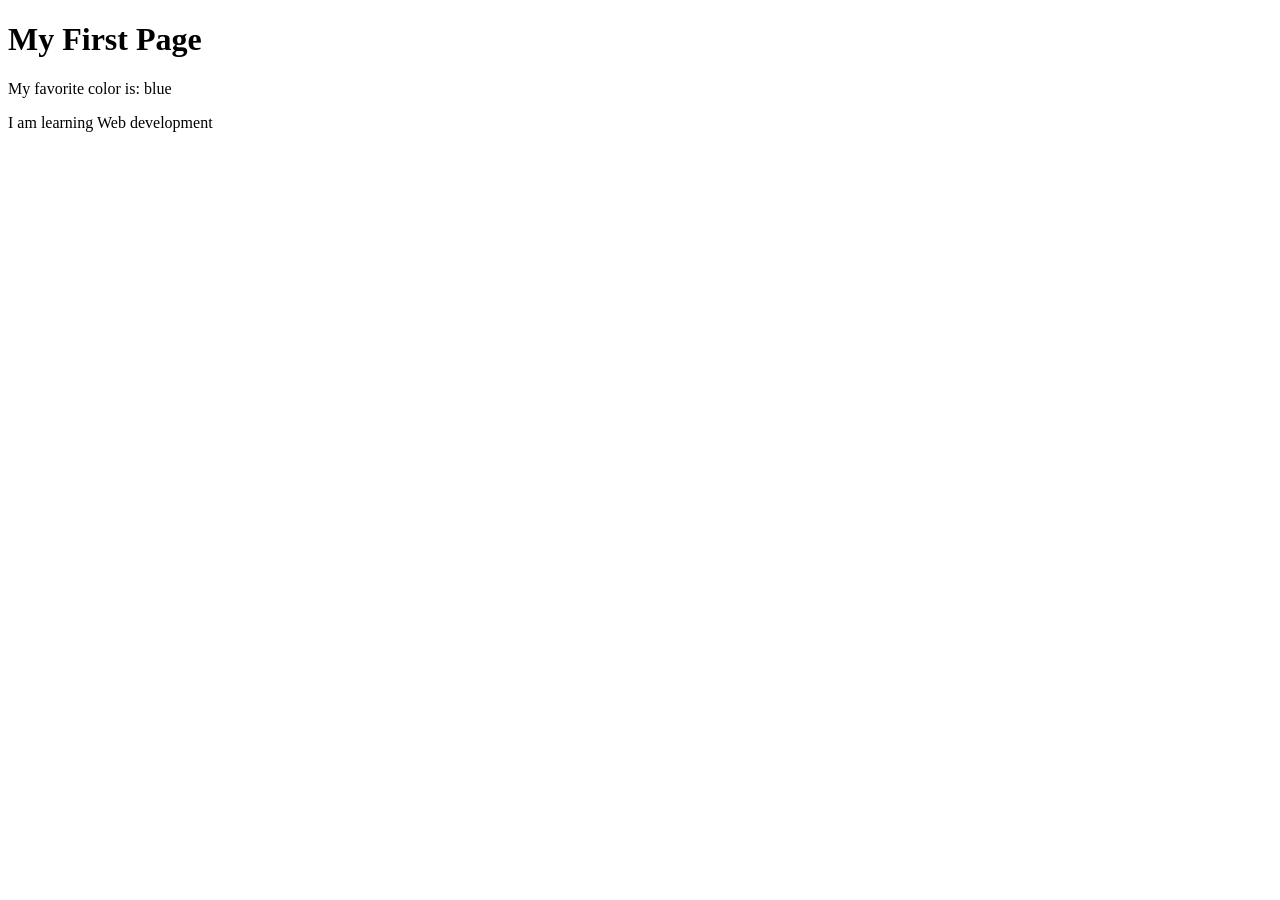
<file: week01/first-page.html>
<!DOCTYPE html>
<html lang="en">

<head>
    <meta charset="UTF-8">
    <meta name="viewport" content="width=device-width, initial-scale=1.0">
    <title>My First Page</title>
</head>

<body>
    <h1>My First Page</h1>
    <p>My favorite color is: blue</p>
    <p>I am learning Web development</p>
</body>

</html>
</file>
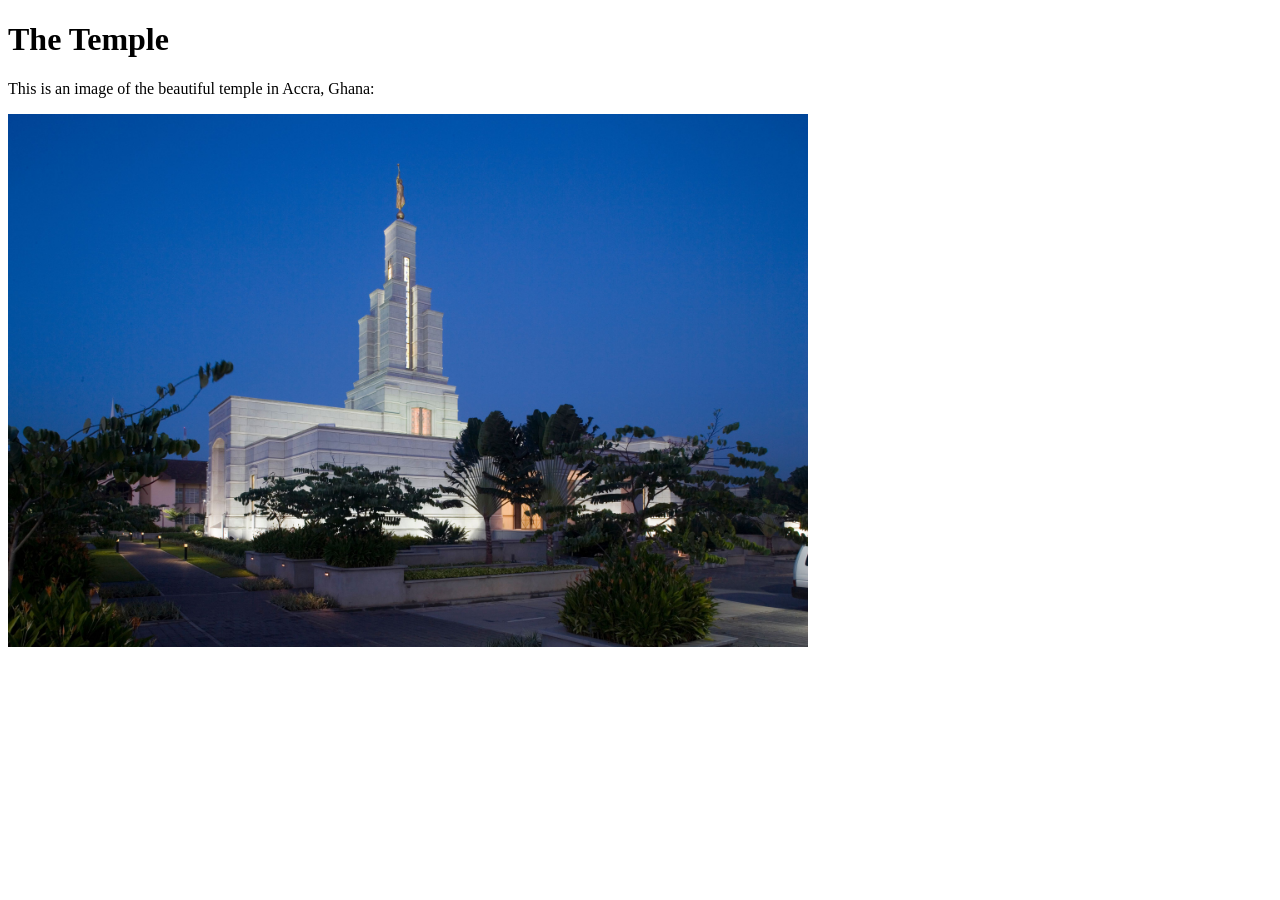
<file: week01/images.html>
<!DOCTYPE html>
<html lang="en">

<head>
    <meta charset="UTF-8">
    <meta name="viewport" content="width=device-width, initial-scale=1.0">
    <title>Temple Image</title>
</head>

<body>
    <h1>The Temple</h1>
    <p>This is an image of the beautiful temple in Accra, Ghana:</p>
    <img src="images/temple-large.jpeg" alt="The Accra Ghana Temple" width="800" height="533">

</body>

</html>
</file>
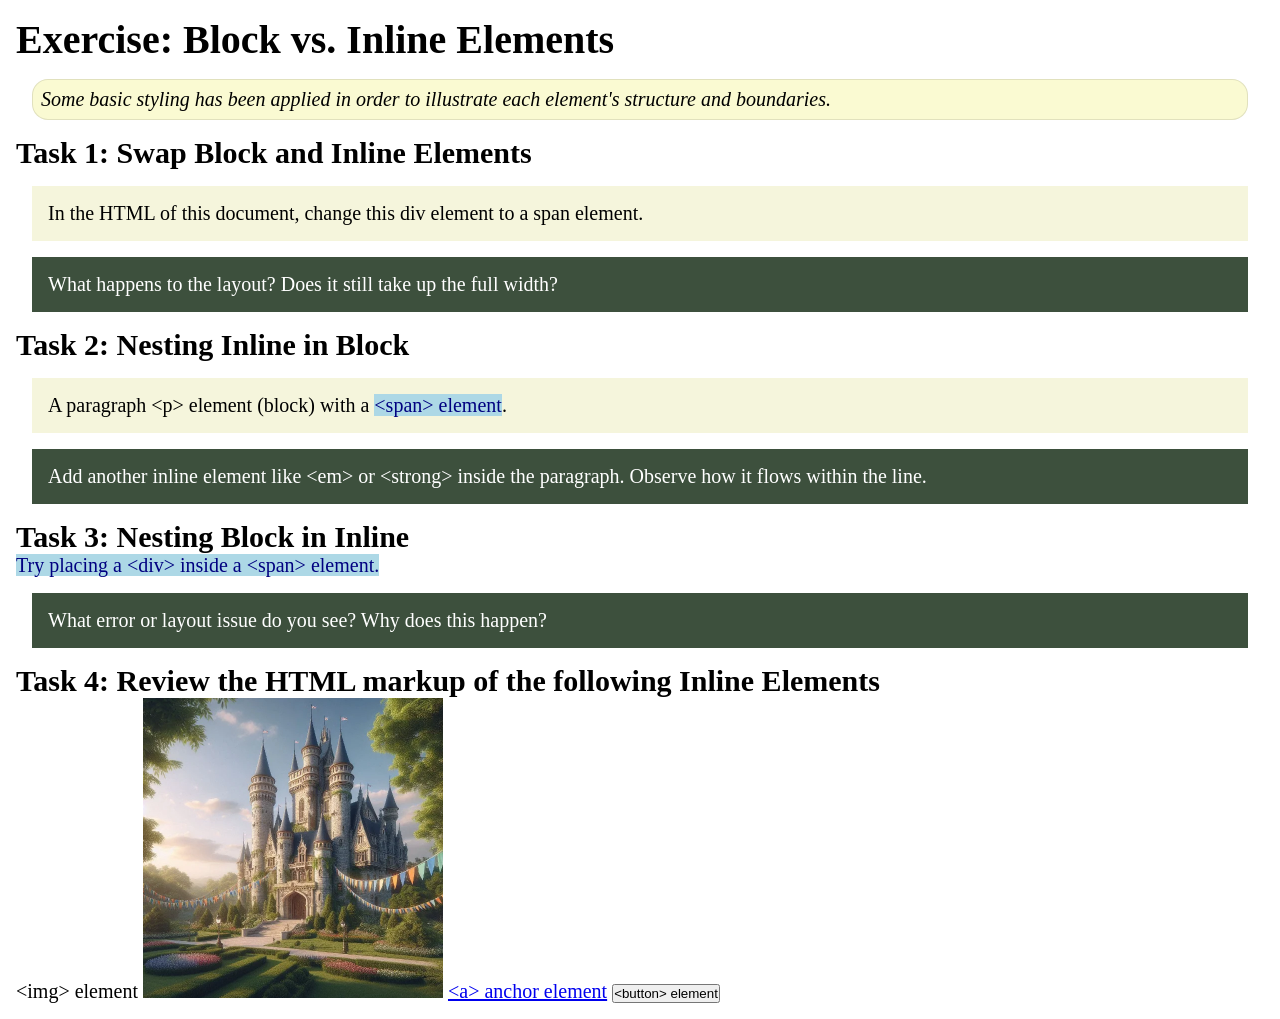
<file: week02/block-vs-inline.html>
<!DOCTYPE html>
<html lang="en">

<head>
    <meta charset="UTF-8">
    <meta name="viewport" content="width=device-width, initial-scale=1.0">
    <title>Exercise: Block vs. Inline Elements</title>
    <link rel="stylesheet" href="styles/block-vs-inline.css">
</head>

<body>
    <main>
        <h1>Exercise: Block vs. Inline Elements</h1>
        <p class="note">Some basic styling has been applied in order to illustrate each element's structure and boundaries.</p>

        <h2>Task 1: Swap Block and Inline Elements</h2>
        <div>In the HTML of this document, change this div element to a span element.</div>

        <p class="question">What happens to the layout? Does it still take up the full width?</p>

        <h2>Task 2: Nesting Inline in Block</h2>
        <p>A paragraph &lt;p&gt; element (block) with a <span>&lt;span&gt; element</span>.</p>
        <p class="question">Add another inline element like &lt;em&gt; or &lt;strong&gt; inside the paragraph. Observe how it flows within the line.</p>

        <h2>Task 3: Nesting Block in Inline</h2>
        <span>Try placing a &lt;div&gt; inside a &lt;span&gt; element.</span>
        <p class="question">What error or layout issue do you see? Why does this happen?</p>

        <h2>Task 4: Review the HTML markup of the following Inline Elements</h2>
        &lt;img&gt; element
        <img src="images/castle.webp" alt="placeholder image (images are inline)" width="300" height="300">
        <a href="https://churchofjesuschrist.org">&lt;a&gt; anchor element</a>
        <button type="button">&lt;button&gt; element</button>
    </main>
</body>

</html>
</file>
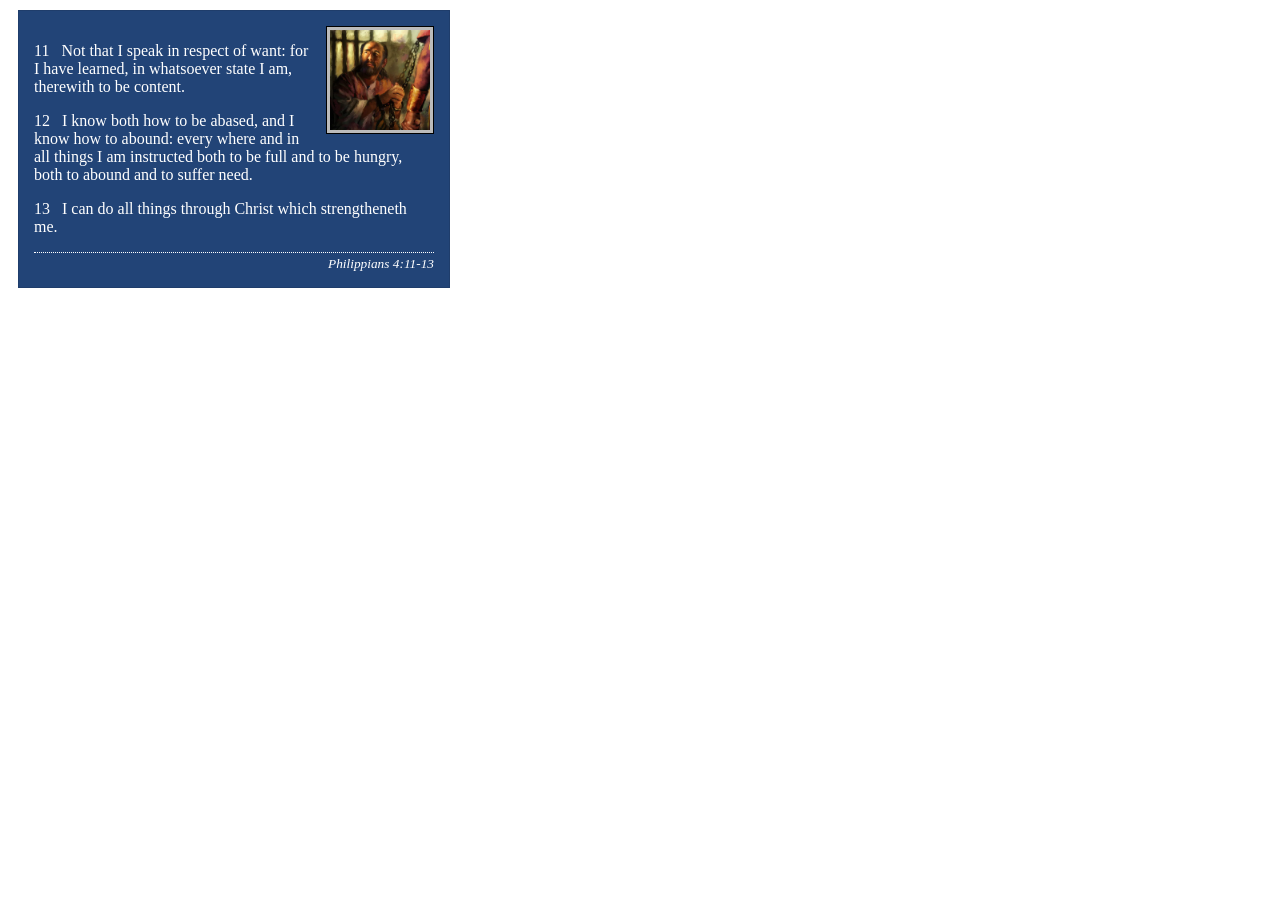
<file: week02/box-model-solution.html>
<!DOCTYPE html>
<html lang="en">

<head>
    <meta charset="UTF-8">
    <meta name="viewport" content="width=device-width, initial-scale=1.0">
    <title>Box Model Activity</title>
    <link rel="stylesheet" href="styles/box-model-solution.css">
</head>

<body>
    <main>
        <div class="callout">
            <img src="images/apostle-paul-imprisoned.webp" alt="Paul the Apostle - Imprisoned in Rome" width="200" height="200">
            <blockquote>
                <p>11 &nbsp; Not that I speak in respect of want: for I have learned, in whatsoever state I am, therewith to be content.</p>
                <p>12 &nbsp; I know both how to be abased, and I know how to abound: every where and in all things I am instructed both to be full and to be hungry, both to abound and to suffer need.</p>
                <p>13 &nbsp; I can do all things through Christ which strengtheneth me.</p>
            </blockquote>
            <cite>Philippians 4:11-13</cite>
        </div>
    </main>
</body>

</html>
</file>
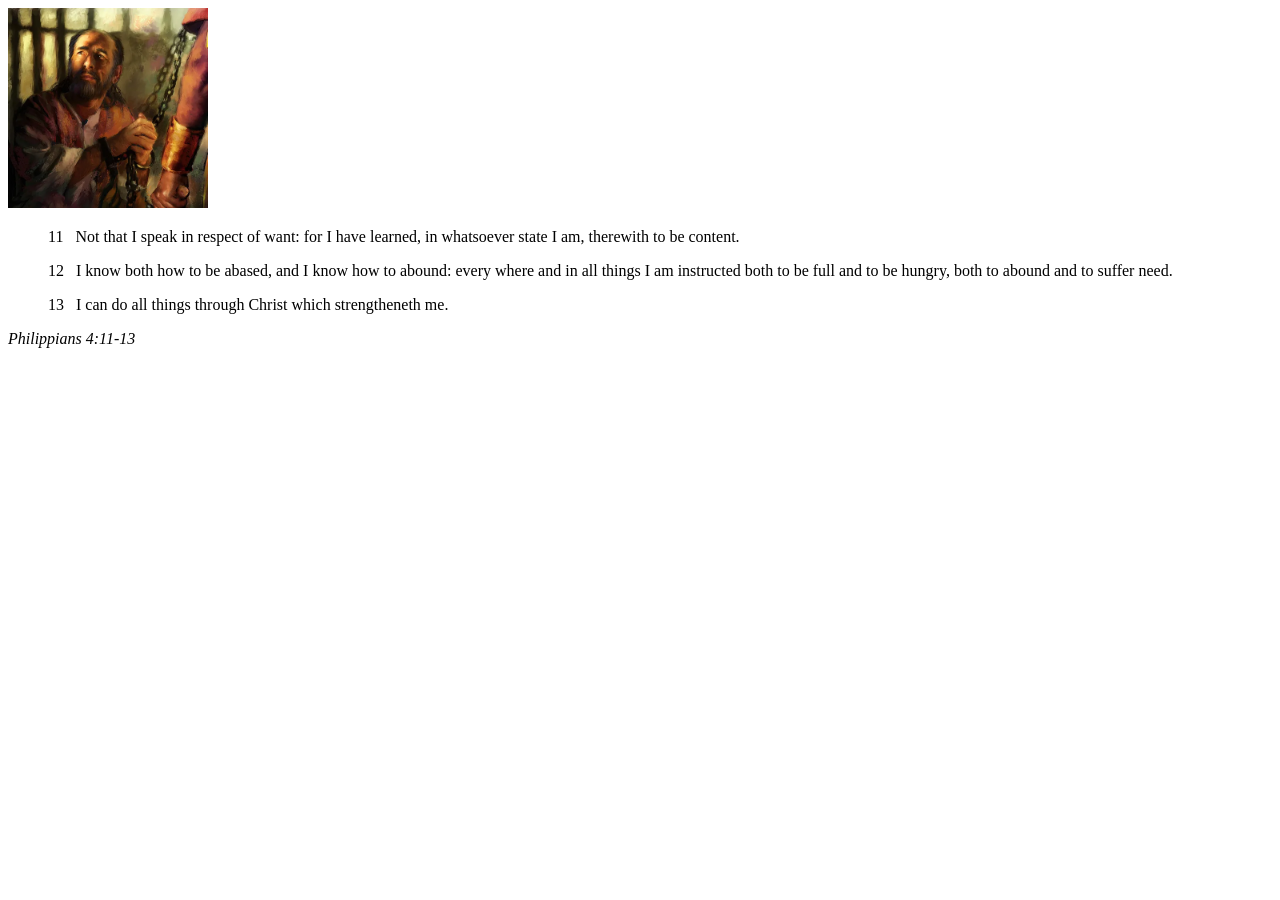
<file: week02/box-model.html>
<!DOCTYPE html>
<html lang="en">

<head>
    <meta charset="UTF-8">
    <meta name="viewport" content="width=device-width, initial-scale=1.0">
    <title>Box Model Activity</title>
</head>

<body>
    <main>
        <div class="callout">
            <img src="images/apostle-paul-imprisoned.webp" alt="Paul the Apostle - Imprisoned in Rome" width="200" height="200">
            <blockquote>
                <p>11 &nbsp; Not that I speak in respect of want: for I have learned, in whatsoever state I am, therewith to be content.</p>
                <p>12 &nbsp; I know both how to be abased, and I know how to abound: every where and in all things I am instructed both to be full and to be hungry, both to abound and to suffer need.</p>
                <p>13 &nbsp; I can do all things through Christ which strengtheneth me.</p>
            </blockquote>
            <cite>Philippians 4:11-13</cite>
        </div>
    </main>
</body>

</html>
</file>
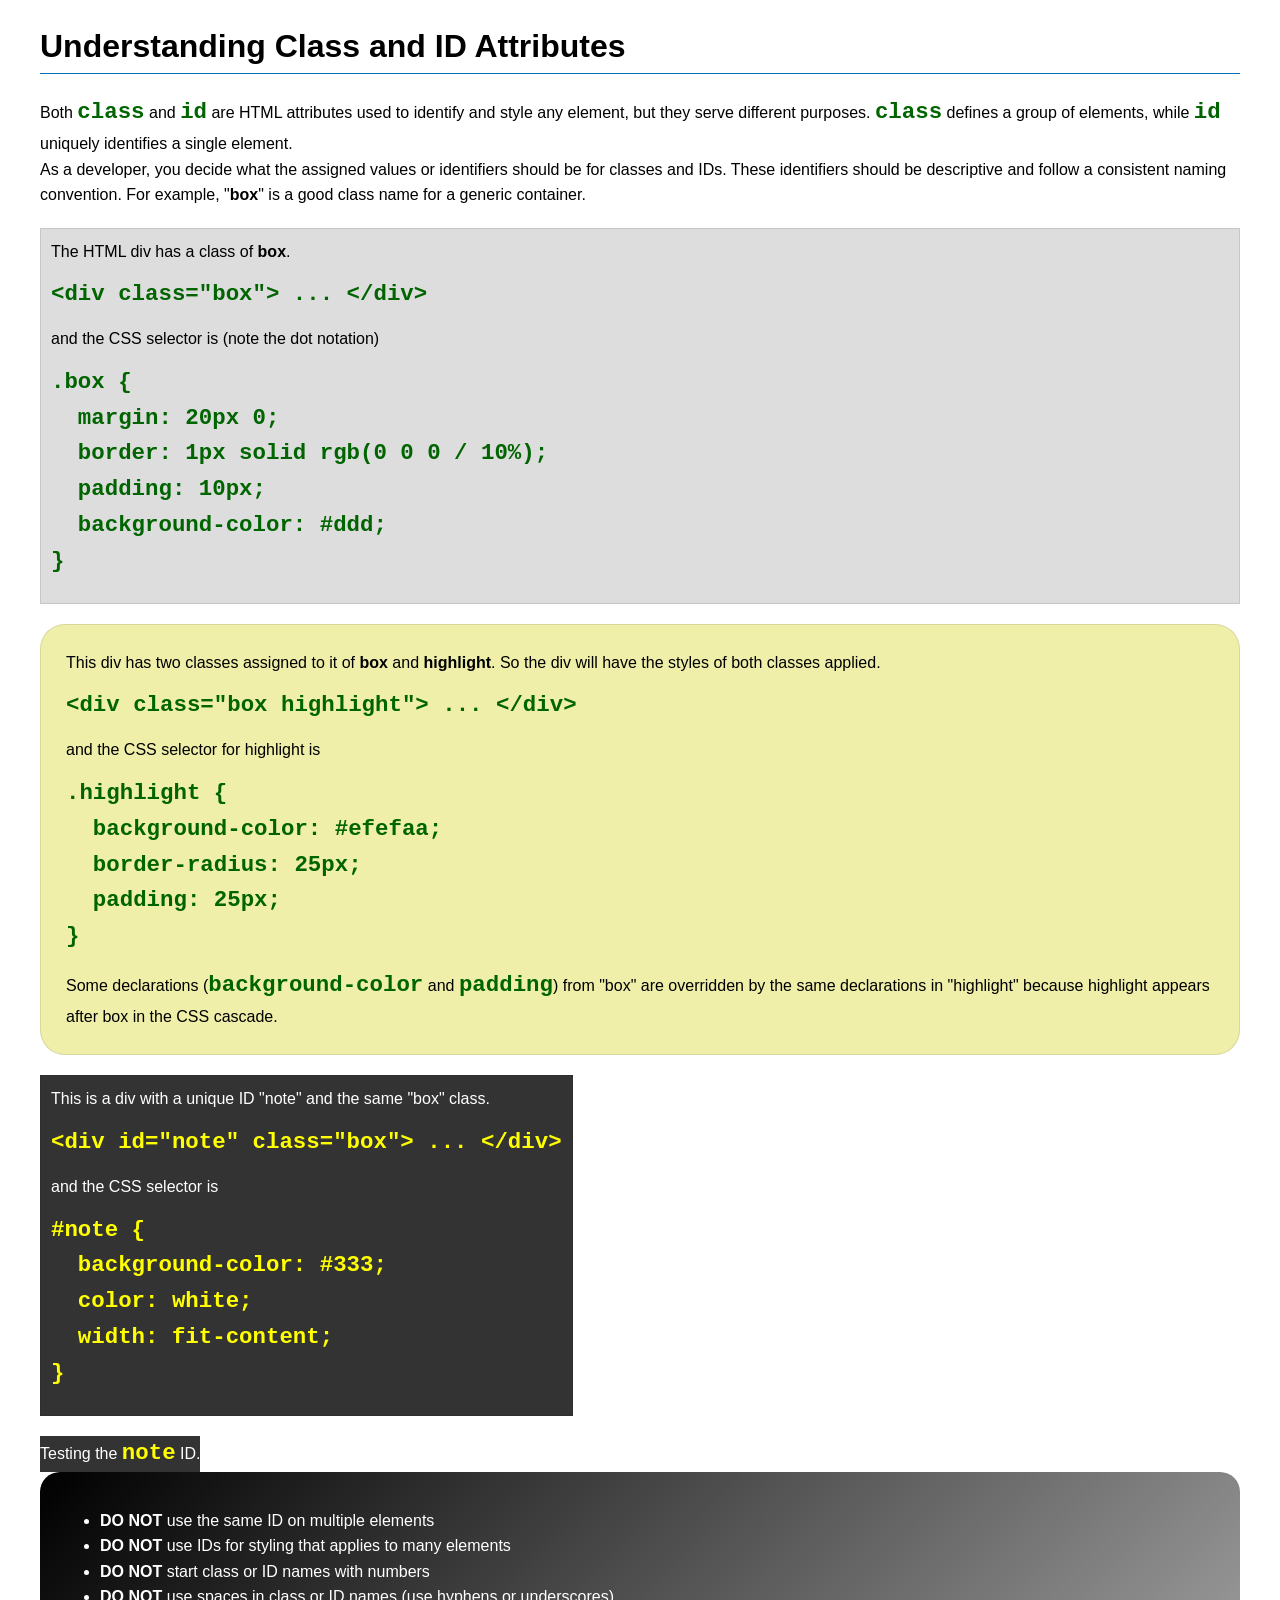
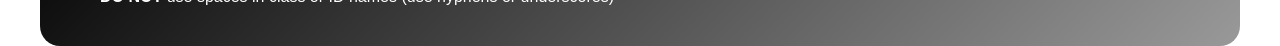
<file: week03/class-and-id.html>
<!DOCTYPE html>
<html lang="en">

<head>
    <meta charset="UTF-8">
    <meta name="viewport" content="width=device-width, initial-scale=1.0">
    <title>Class vs ID Attributes</title>
    <link rel="stylesheet" href="styles/class-and-id.css">
</head>

<body>
    <h1>Understanding Class and ID Attributes</h1>
    <p>Both <code>class</code> and <code>id</code> are HTML attributes used to identify and style any element, but they serve different purposes. <code>class</code> defines a group of elements, while <code>id</code> uniquely identifies a single element.</p>
    <p>As a developer, you decide what the assigned values or identifiers should be for classes and IDs. These identifiers should be descriptive and follow a consistent naming convention. For example, "<strong>box</strong>" is a good class name for a generic container.</p>
    <div class="box">
        <p>The HTML div has a class of <strong>box</strong>.</p>
        <pre><code class="html">&lt;div class="box"&gt; ... &lt;/div&gt;</code></pre>
        and the CSS selector is (note the dot notation)
        <pre><code class="css">.box {
  margin: 20px 0;
  border: 1px solid rgb(0 0 0 / 10%);
  padding: 10px;
  background-color: #ddd; 
}</code></pre>
    </div>

    <div class="box highlight">
        <p>This div has two classes assigned to it of <strong>box</strong> and <strong>highlight</strong>. So the div will have the styles of both classes applied.</p>
        <pre><code class="html">&lt;div class="box highlight"&gt; ... &lt;/div&gt;</code></pre>
        and the CSS selector for highlight is
        <pre><code class="css">.highlight {
  background-color: #efefaa;
  border-radius: 25px;
  padding: 25px;
}</code></pre>
        <p>Some declarations (<code>background-color</code> and <code>padding</code>) from "box" are overridden by the same declarations in "highlight" because highlight appears after box in the CSS cascade.</p>
    </div>

    <div id="note" class="box">
        <p>This is a div with a unique ID "note" and the same "box" class.</p>
        <pre><code class="html">&lt;div id="note" class="box"&gt; ... &lt;/div&gt;</code></pre>
        and the CSS selector is
        <pre><code class="css">#note {
  background-color: #333;
  color: white;
  width: fit-content;
}</code></pre>
    </div>

    <div id="note">
        <p>Testing the <code>note</code> ID.</p>
    </div>

    <section id="best-practice">
        <ul>
            <li><strong>DO NOT</strong> use the same ID on multiple elements</li>
            <li><strong>DO NOT</strong> use IDs for styling that applies to many elements</li>
            <li><strong>DO NOT</strong> start class or ID names with numbers</li>
            <li><strong>DO NOT</strong> use spaces in class or ID names (use hyphens or underscores)</li>
        </ul>
    </section>

</body>

</html>
</file>
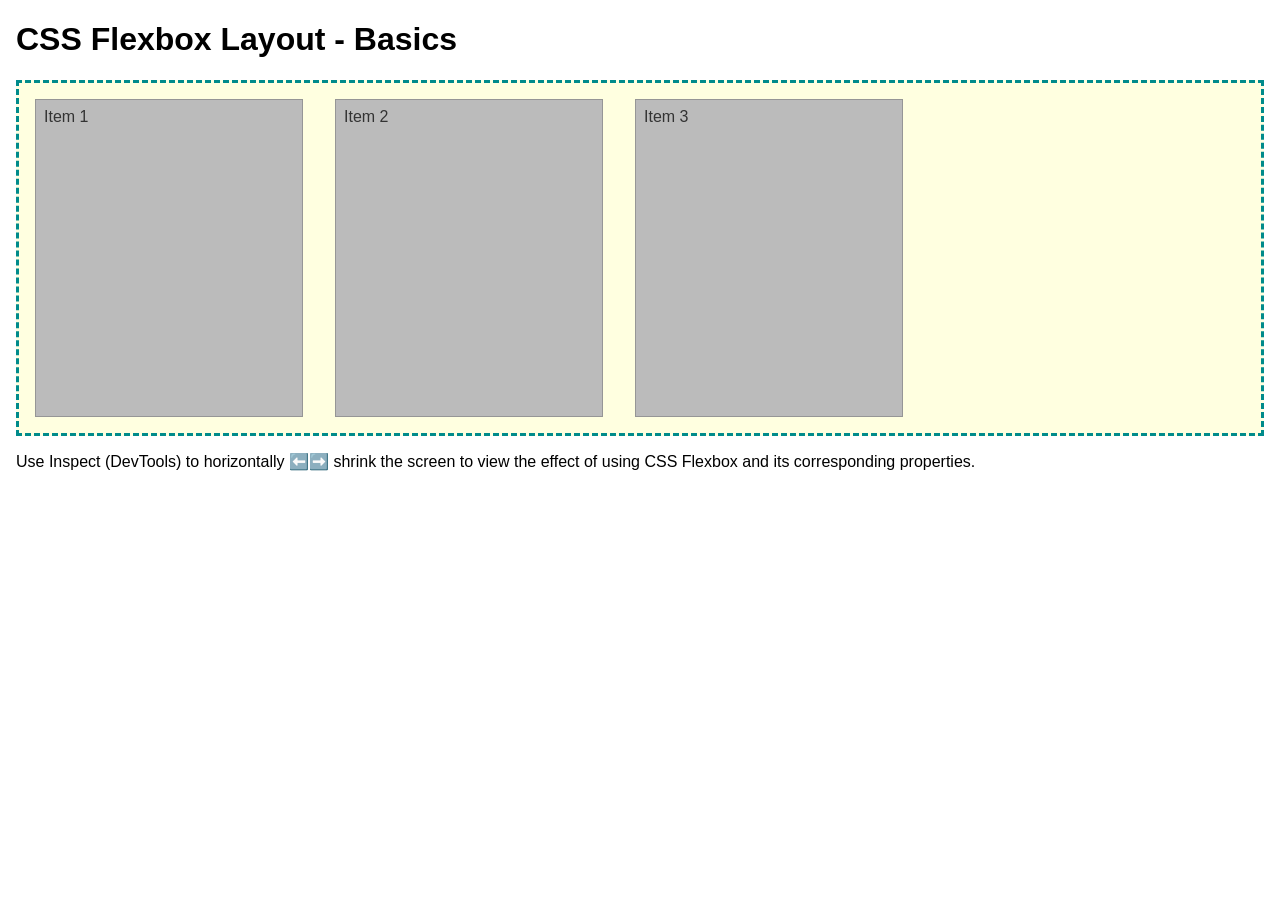
<file: week04/flexbox-layout.html>
<!DOCTYPE html>
<html lang="en">

<head>
    <meta charset="UTF-8">
    <meta name="viewport" content="width=device-width, initial-scale=1.0">
    <title>CSS Flexbox Layout - Basics</title>
    <link rel="stylesheet" href="styles/flexbox.css">
</head>

<body>
    <main>
        <h1>CSS Flexbox Layout - Basics</h1>
        <div class="flex-container">
            <div class="flex-item item1">Item 1</div>
            <div class="flex-item item2">Item 2</div>
            <div class="flex-item item3">Item 3</div>
        </div>
        <p>Use Inspect (DevTools) to horizontally ⬅️➡️ shrink the screen to view the effect of using CSS Flexbox and its corresponding properties.</p>
    </main>
</body>

</html>
</file>
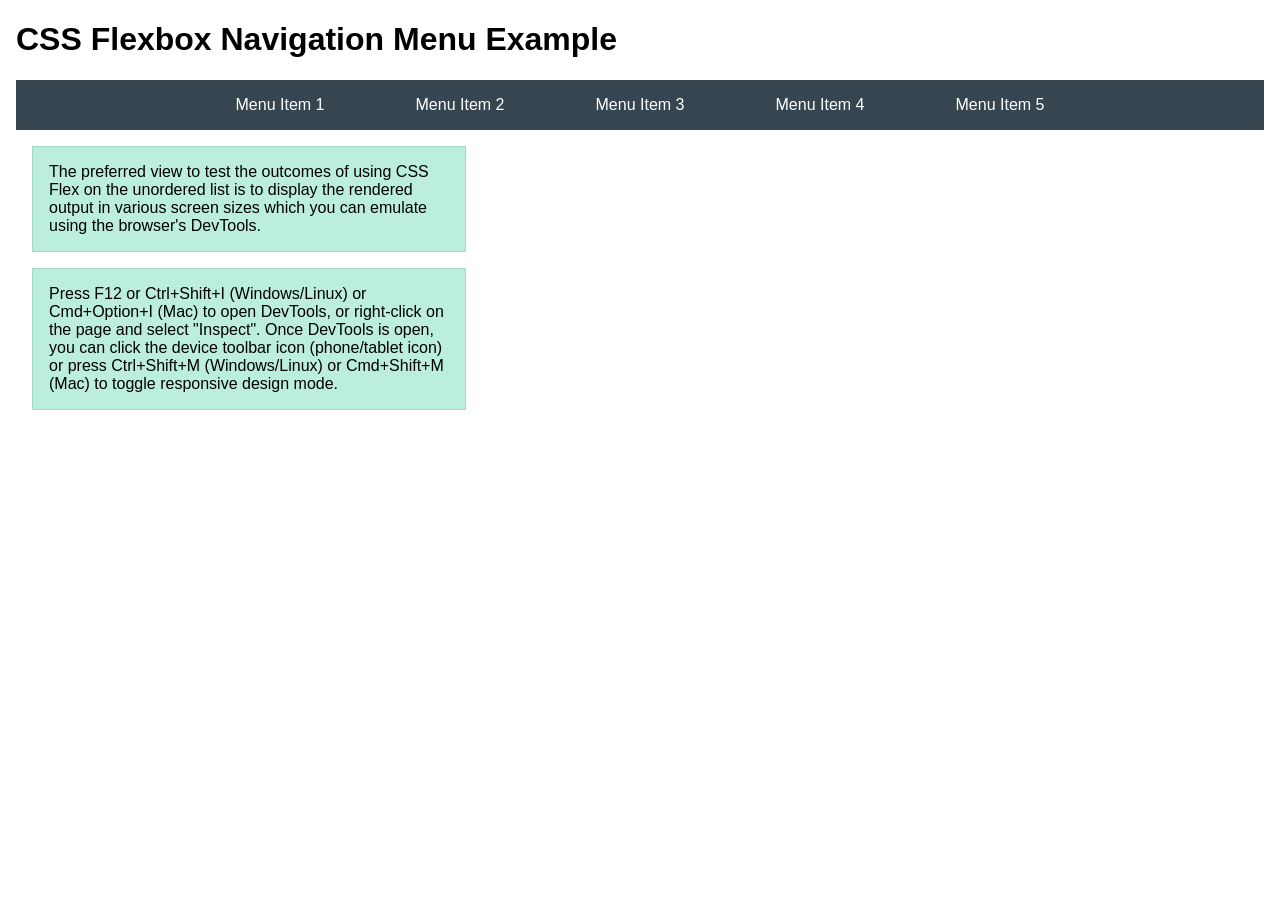
<file: week04/flexbox-menu.html>
<!DOCTYPE html>
<html lang="en">

<head>
    <meta charset="UTF-8">
    <meta name="viewport" content="width=device-width, initial-scale=1.0">
    <title>CSS Flexbox - Navigation Menu</title>
    <link rel="stylesheet" href="styles/flexbox-menu.css">
</head>

<body>
    <main>
        <h1>CSS Flexbox Navigation Menu Example</h1>
        <nav>
            <ul>
                <li><a href="#">Menu Item 1</a></li>
                <li><a href="#">Menu Item 2</a></li>
                <li><a href="#">Menu Item 3</a></li>
                <li><a href="#">Menu Item 4</a></li>
                <li><a href="#">Menu Item 5</a></li>
            </ul>
        </nav>
        <p>The preferred view to test the outcomes of using CSS Flex on the unordered list is to display the rendered output in various screen sizes which you can emulate using the browser's DevTools.</p>

        <p>Press F12 or Ctrl+Shift+I (Windows/Linux) or Cmd+Option+I (Mac) to open DevTools, or right-click on the page and select "Inspect". Once DevTools is open, you can click the device toolbar icon (phone/tablet icon) or press Ctrl+Shift+M (Windows/Linux) or Cmd+Shift+M (Mac) to toggle responsive design mode.</p>
    </main>
</body>

</html>
</file>
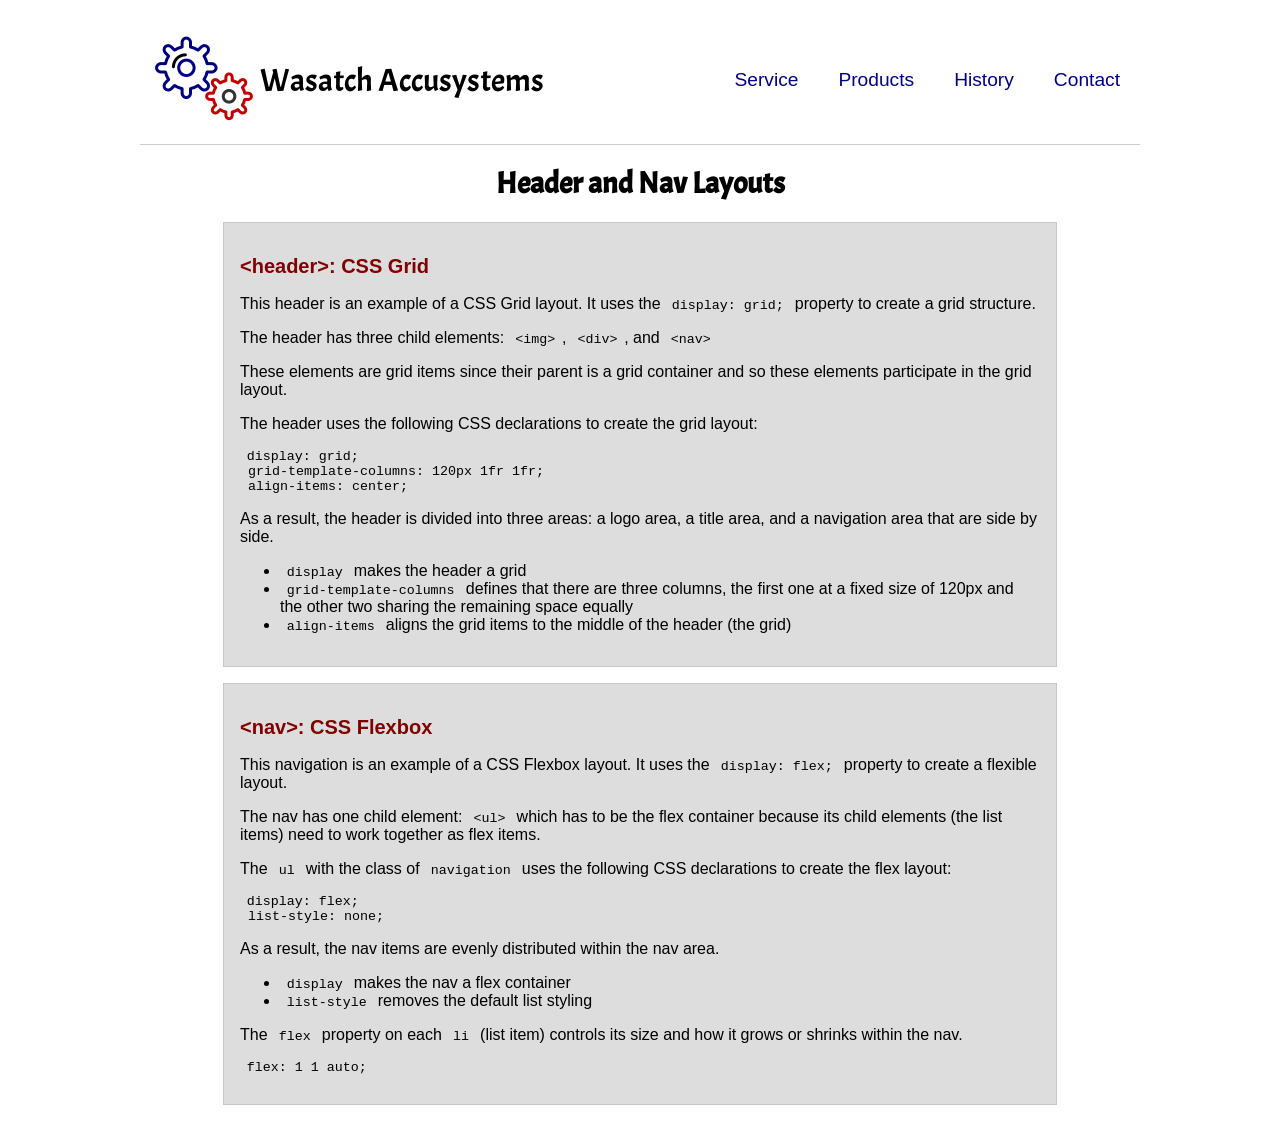
<file: week04/header-layout.html>
<!DOCTYPE html>
<html lang="en">

<head>
    <meta charset="UTF-8">
    <meta name="viewport" content="width=device-width, initial-scale=1.0">
    <title>Header and Nav Layout</title>
    <link rel="stylesheet" href="styles/layout.css">
    <link rel="preconnect" href="https://fonts.googleapis.com">
    <link rel="preconnect" href="https://fonts.gstatic.com" crossorigin>
    <link href="https://fonts.googleapis.com/css2?family=Acme&display=swap" rel="stylesheet">
</head>

<body>
    <header>
        <img src="images/colored-gears.png" alt="Sample Logo">
        <div id="logo">Wasatch Accusystems</div>
        <nav>
            <ul class="navigation">
                <li><a href="#">Service</a></li>
                <li><a href="#">Products</a></li>
                <li><a href="#">History</a></li>
                <li><a href="#">Contact</a></li>
            </ul>
        </nav>
    </header>
    <main>
        <h1>Header and Nav Layouts</h1>
        <section>
            <h2>&lt;header&gt;: CSS Grid</h2>
            <p>This header is an example of a CSS Grid layout. It uses the <code>display: grid;</code> property to create a grid structure.</p>
            <p>The header has three child elements: <code>&lt;img&gt;</code>, <code>&lt;div&gt;</code>, and <code>&lt;nav&gt;</code></p>
            <p>These elements are grid items since their parent is a grid container and so these elements participate in the grid layout.</p>
            <p>The header uses the following CSS declarations to create the grid layout:</p>
            <pre><code>display: grid;
 grid-template-columns: 120px 1fr 1fr;
 align-items: center;</code></pre>

            <p>As a result, the header is divided into three areas: a logo area, a title area, and a navigation area that are side by side.</p>

            <ul>
                <li><code>display</code> makes the header a grid</li>
                <li><code>grid-template-columns</code> defines that there are three columns, the first one at a fixed size of 120px and the other two sharing the remaining space equally</li>
                <li><code>align-items</code> aligns the grid items to the middle of the header (the grid)</li>
            </ul>
        </section>

        <section>
            <h2>&lt;nav&gt;: CSS Flexbox</h2>
            <p>This navigation is an example of a CSS Flexbox layout. It uses the <code>display: flex;</code> property to create a flexible layout.</p>
            <p>The nav has one child element: <code>&lt;ul&gt;</code> which has to be the flex container because its child elements (the list items) need to work together as flex items.</p>
            <p>The <code>ul</code> with the class of <code>navigation</code> uses the following CSS declarations to create the flex layout:</p>
            <pre><code>display: flex;
 list-style: none;</code></pre>

            <p>As a result, the nav items are evenly distributed within the nav area.</p>
            <ul>
                <li><code>display</code> makes the nav a flex container</li>
                <li><code>list-style</code> removes the default list styling</li>
            </ul>

            <p>The <code>flex</code> property on each <code>li</code> (list item) controls its size and how it grows or shrinks within the nav.</p>
            <pre><code>flex: 1 1 auto;</code></pre>
        </section>
    </main>

</body>

</html>
</file>
<file: week02/styles/block-vs-inline.css>
* {
    margin: 0;
    padding: 0;
}

body {
    font-size: 20px;
    margin: 1rem;
}

p,
div {
    background-color: beige;
    margin: 1rem;
    padding: 1rem;
}

span {
    color: navy;
    background-color: lightblue;
}

code {
    margin: 0;
    padding: 0;
    color: green;
    font-size: 1.2rem;
}

.note {
    font-style: italic;
    background-color: lightgoldenrodyellow;
    border-radius: 1rem;
    border: 1px solid rgb(0 0 0 / 10%);
    margin: 1rem;
    padding: .5rem;
}

.question {
    background-color: #3d503d;
    color: #fff;
}
</file>
<file: week02/styles/box-model-solution.css>
.callout {
    max-width: 400px;
    margin: 10px;
    border: 1px solid rgb(0 0 0 / 10%);
    padding: 15px;
    background-color: #247;
    color: #fff;
}

.callout img {
    float: right;
    margin: 0 0 10px 15px;
    border: 1px solid #000;
    padding: 3px;
    background-color: #bbb;
    width: 100px;
    height: auto;
}

blockquote {
    margin: 0;
}

cite {
    display: block;
    border-top: 1px dotted #fff;
    padding-top: 3px;
    text-align: right;
    font-size: smaller;
}
</file>
<file: week03/styles/class-and-id.css>
body {
    font-family: Arial, sans-serif;
    line-height: 1.6;
    margin: 0;
    padding: 0 40px;
}

h1 {
    border-bottom: 1px solid rgb(0 110 182);
    padding-bottom: 0;
}

p {
    margin: 0;
}

code {
    color: darkgreen;
    font-weight: 700;
    font-size: 1.4rem;
}

/* Class examples - can be reused */
.box {
    margin: 20px 0;
    border: 1px solid rgb(0 0 0 / 10%);
    padding: 10px;
    background-color: #ddd;
    /* this is shorthand for #dddddd */
}

.highlight {
    background-color: #efefaa;
    border-radius: 25px;
    padding: 25px;
}

/* ID examples - should be unique */

#note {
    background-color: #333;
    color: white;
    width: fit-content;
}

#note code {
    color: yellow;
}

#best-practice {
    background: linear-gradient(135deg, #000 0%, #999 100%);
    color: white;
    border-radius: 20px;
    padding: 20px;
}
</file>
<file: week04/styles/flexbox.css>
body {
    font-family: Helvetica, Arial, sans-serif;
    margin: 1rem;
}

.flex-container {
    border: 3px dashed darkcyan;
    background-color: lightyellow;
    display: flex;
    flex-wrap: wrap;
}

.flex-item {
    width: 250px;
    margin: 1rem;
    border: 1px solid rgb(0 0 0 / 20%);
    padding: 0.5rem;
    background-color: #bbb;
    color: #333;
}

.item1 {
    min-height: 100px;
}

.item2 {
    min-height: 200px;
}

.item3 {
    min-height: 300px;
}
</file>
<file: week04/styles/flexbox-menu.css>
body {
    font-family: Helvetica, Arial, sans-serif;
    margin: 1rem;
}

nav {
    background-color: #36454f;
}

nav ul {
    list-style-type: none;
    display: flex;
    flex-wrap: wrap;
    max-width: 900px;
    margin: 0 auto;
    padding: 0;
    justify-content: space-around;
    align-items: center;
}

nav a {
    display: block;
    color: #fff;
    text-align: center;
    padding: 1rem;
    text-decoration: none;
}

p {
    margin: 1rem;
    border: 1px solid rgb(0 0 0 / 10%);
    padding: 1rem;
    background-color: #bed;
    max-width: 400px;
}
</file>
<file: week04/styles/layout.css>
header {
    margin: 1rem auto;
    display: grid;
    grid-template-columns: 120px 1fr 1fr;
    align-items: center;
    border-bottom: 1px solid #ccc;
    max-width: 1000px;
}

.logo img {
    margin: 0 0.25rem 0 1rem;
    width: 64px;
    height: auto;
}

#logo {
    font-size: 2rem;
    font-family: Acme, Arial, sans-serif;
}

.navigation {
    display: flex;
    list-style: none;
}

.navigation li {
    flex: 1 1 auto;
}

.navigation a {
    display: block;
    color: navy;
    padding: 20px;
    text-decoration: none;
    font-size: 1.2rem;
}

.navigation a:hover {
    color: tomato;
    text-decoration: underline;
}

body {
    font-family: Arial, sans-serif;
}

h1 {
    font-size: 1.85rem;
    text-align: center;
    font-family: Acme, Arial, sans-serif;
}

h2 {
    color: maroon;
    font-size: 1.25rem;
}

section {
    margin: 1em auto;
    padding: 1em;
    border: 1px solid rgb(0 0 0 / 10%);
    background-color: #ddd;
    width: min(800px, 100%);
}

code {
    font-family: 'Courier New', Courier, monospace;
    font-size: smaller;
    padding: 0.5em;
}
</file>
